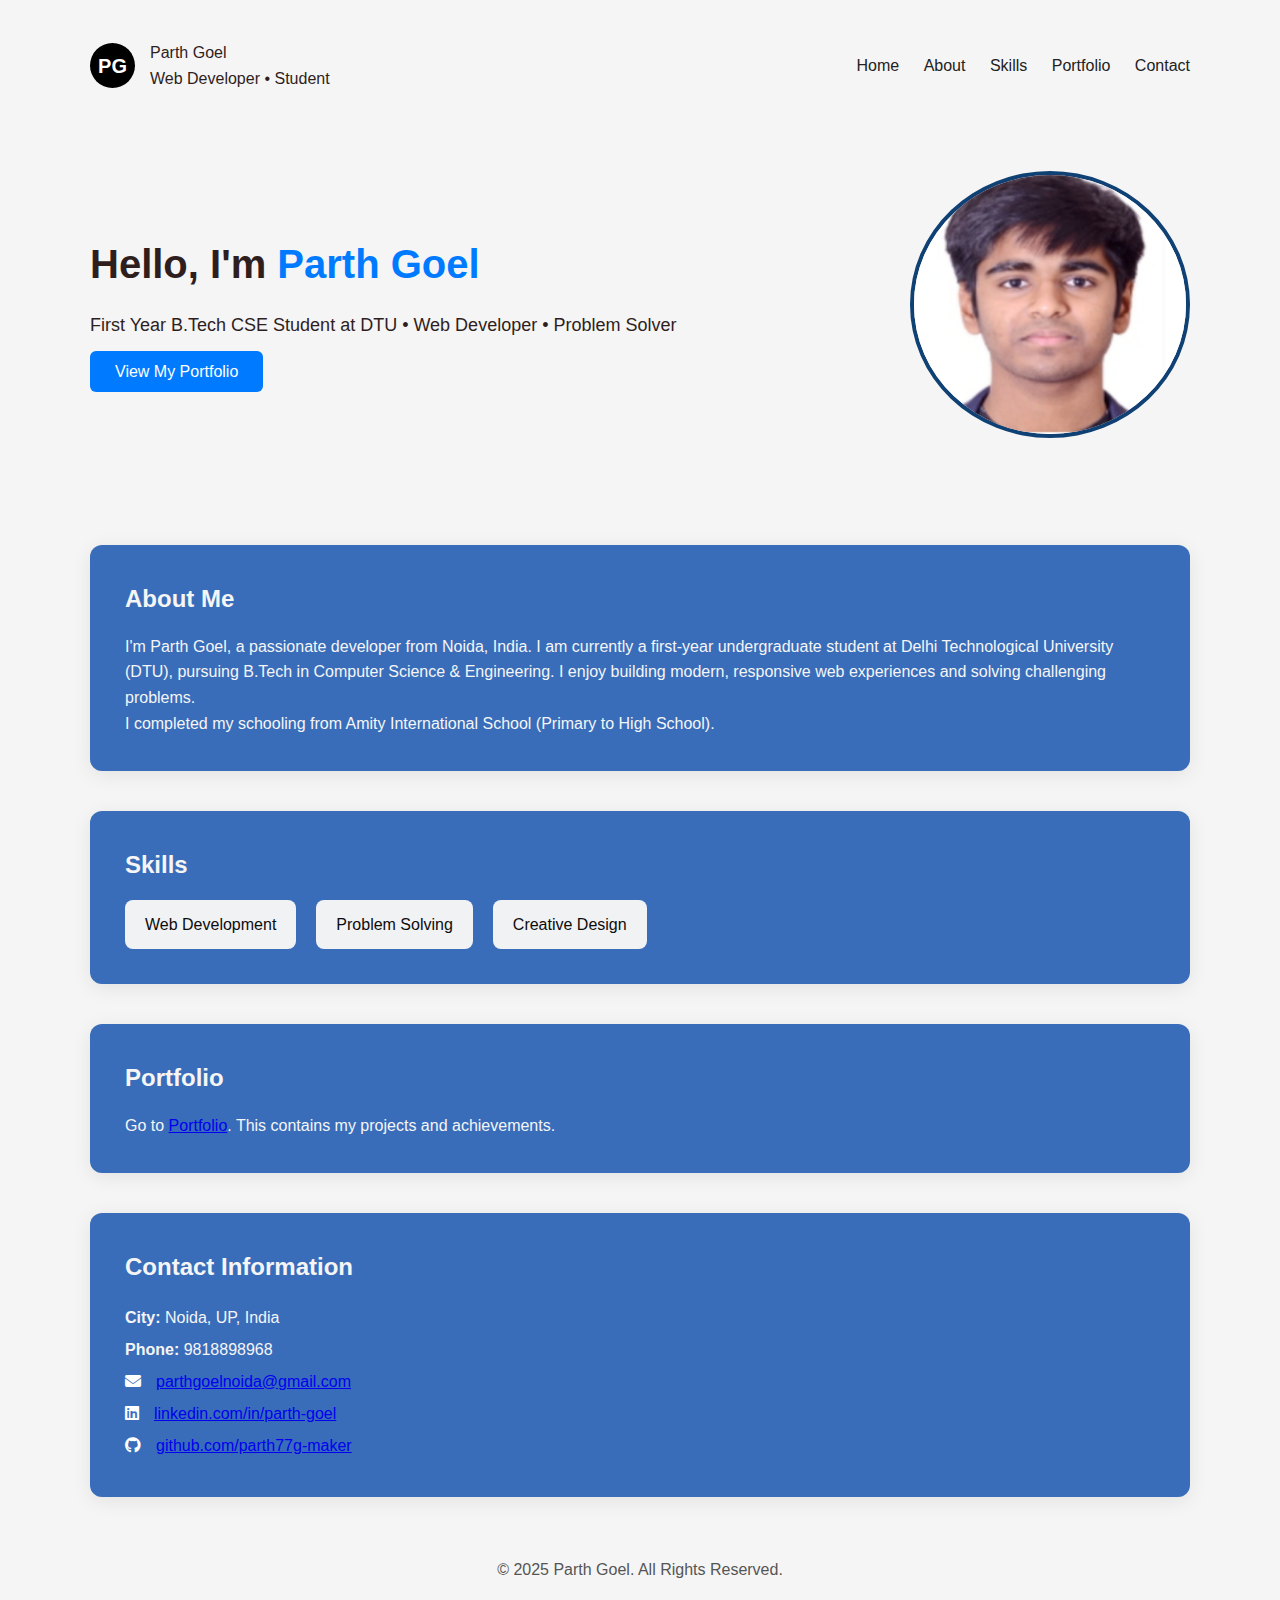
<file: index.html>
<!DOCTYPE html>
<html lang="en">
<head>
<meta charset="UTF-8" />
<meta name="viewport" content="width=device-width, initial-scale=1.0" />
<title>Parth Goel - Portfolio</title>
<link rel="stylesheet" href="style.css" />

<!-- Font Awesome CDN for Icons -->
<link rel="stylesheet" href="https://cdnjs.cloudflare.com/ajax/libs/font-awesome/6.5.0/css/all.min.css" integrity="" crossorigin="anonymous" />
</head>

<body>
<div class="page">
  <header class="site-header" data-animate="fade">
    <div class="brand">
      <div class="logo">PG</div>
      <div class="brand-meta">
        <div class="name">Parth Goel</div>
        <div class="muted small">Web Developer • Student</div>
      </div>
    </div>
    <nav class="nav">
      <a href="#home">Home</a>
      <a href="#about">About</a>
      <a href="#skills">Skills</a>
      <a href="#portfolio">Portfolio</a>
      <a href="#contact">Contact</a>
    </nav>
  </header>

  <section id="home" class="hero" data-animate="slide-up">
    <div class="hero-left">
      <h1>Hello, I'm <span class="accent">Parth Goel</span></h1>
      <p class="lead">First Year B.Tech CSE Student at DTU • Web Developer • Problem Solver</p>
      <a class="btn" href="portfolioabout.html">View My Portfolio</a>
    </div>
    <div class="hero-right">
      <img src="profile.jpg" alt="Parth Goel" class="profile-img" />
    </div>
  </section>

  <section id="about" class="card" data-animate="fade">
    <h2>About Me</h2>
    <p>I'm Parth Goel, a passionate developer from Noida, India. I am currently a first-year undergraduate student at Delhi Technological University (DTU), pursuing B.Tech in Computer Science & Engineering. I enjoy building modern, responsive web experiences and solving challenging problems.</p>
    <p>I completed my schooling from Amity International School (Primary to High School).</p>
  </section>

  <section id="skills" class="card" data-animate="slide-up">
    <h2>Skills</h2>
    <div class="skills-list">
      <div class="skill">Web Development</div>
      <div class="skill">Problem Solving</div>
      <div class="skill">Creative Design</div>
    </div>
  </section>

  <section id="portfolio" class="card" data-animate="fade">
    <h2>Portfolio</h2>
    <div>Go to <a href="portfolioindex.html">Portfolio</a>. This contains my projects and achievements.</div>
  </section>

  <section id="contact" class="card" data-animate="slide-up">
    <h2>Contact Information</h2>
    <ul class="contact-list">

      <li><strong>City:</strong> Noida, UP, India</li>

      <li><strong>Phone:</strong> 9818898968</li>

      <li>
        <a href="https://mail.google.com/mail/?view=cm&fs=1&to=parthgoelnoida@gmail.com" target="_blank">
          <i class="fa-solid fa-envelope"></i>parthgoelnoida@gmail.com
        </a>
      </li>
      
      <li>
        <a href="https://www.linkedin.com/in/parth-goel-87b69933b/" target="_blank">
          <i class="fa-brands fa-linkedin"></i>linkedin.com/in/parth-goel
        </a>
      </li>

      <li>
        <a href="https://github.com/parth77g-maker" target="_blank">
          <i class="fa-brands fa-github"></i>github.com/parth77g-maker
        </a>
      </li>

    </ul>
  </section>

  <footer class="site-footer" data-animate="fade">
    © 2025 Parth Goel. All Rights Reserved.
  </footer>
</div>
</body>
</html>
</file>
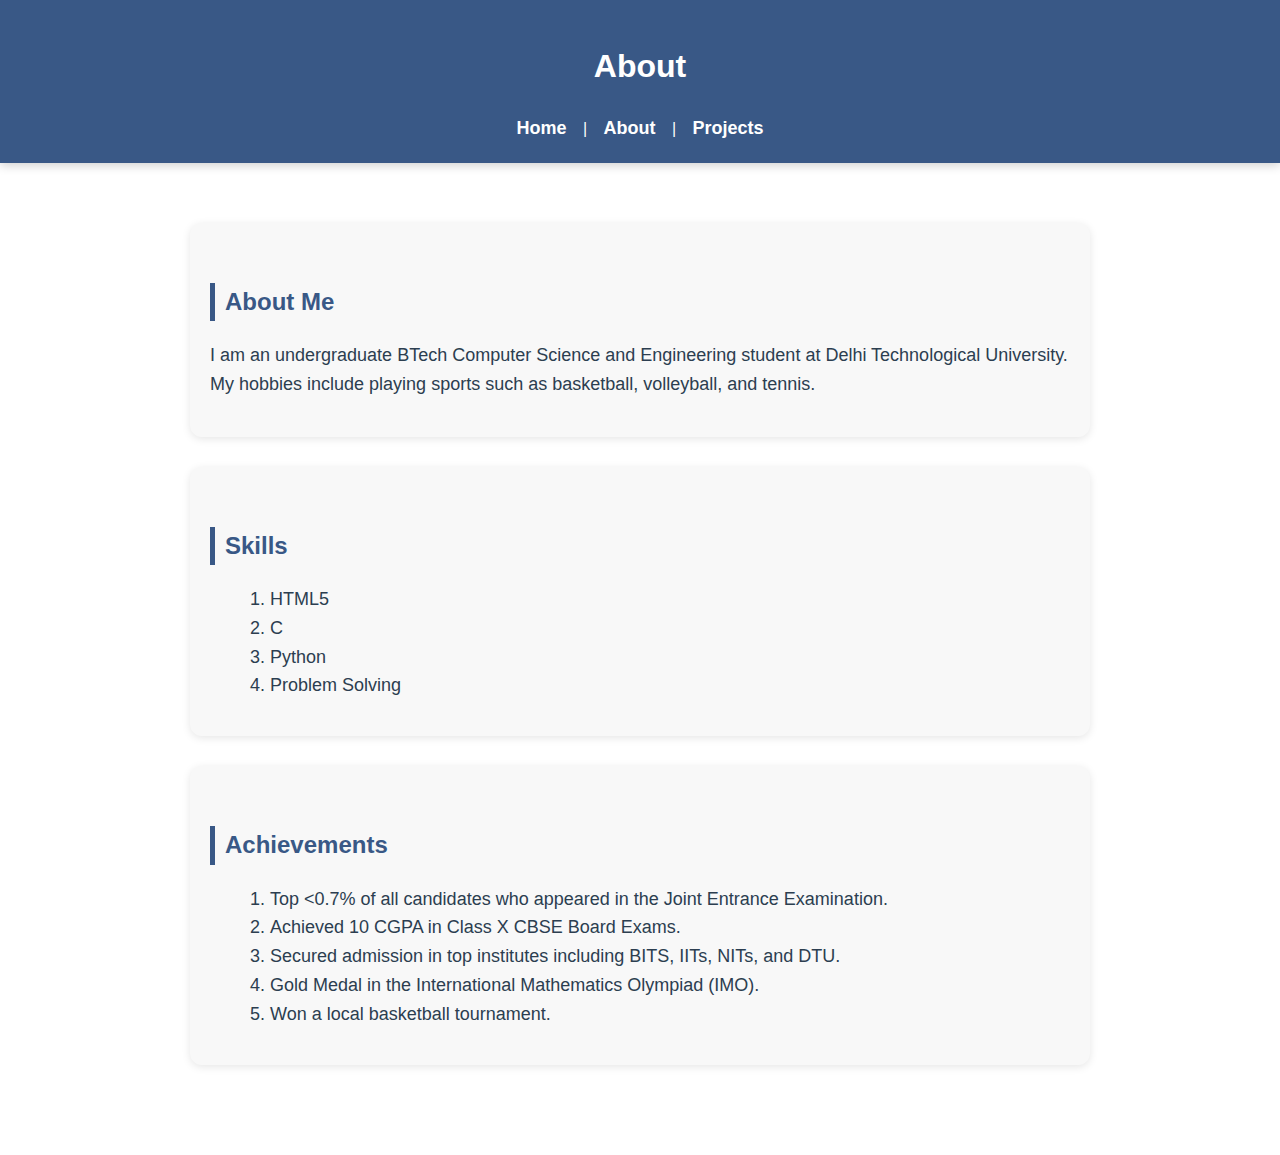
<file: portfolioabout.html>
<!DOCTYPE html>
<html lang="en">
<head>
<meta charset="UTF-8">
<meta name="viewport" content="width=device-width, initial-scale=1.0">
<title>About Me</title>

<!-- CSS Styling -->
<style>
    body {
        background-color: white;
        margin: 0;
        font-family: Arial, sans-serif;
        color: #2c3e50;
        line-height: 1.6;
    }

    header {
        background: #395886;
        color: white;
        padding: 20px 0;
        text-align: center;
        box-shadow: 0 2px 10px rgba(0,0,0,0.2);
    }

    nav a {
        color: white;
        margin: 0 12px;
        text-decoration: none;
        font-weight: bold;
        font-size: 18px;
        transition: 0.3s;
    }
    nav a:hover {
        color: #e2eaff;
    }

    main {
        max-width: 900px;
        margin: 40px auto;
        padding: 20px;
    }

    h2 {
        color: #395886;
        border-left: 5px solid #395886;
        padding-left: 10px;
        margin-top: 40px;
    }

    p, li {
        font-size: 18px;
    }

    section {
        margin-bottom: 30px;
        background: #f8f8f8;
        padding: 20px;
        border-radius: 12px;
        box-shadow: 0 2px 8px rgba(0,0,0,0.1);
    }

    ol {
        margin-left: 20px;
    }

</style>

</head>
<body>

<header>
    <h1>About</h1>
    <nav>
        <a href="index.html">Home</a> |
        <a href="portfolioabout.html">About</a> |
        <a href="portfolioproject.html">Projects</a>
    </nav>
</header>

<main>

<section>
    <h2>About Me</h2>
    <p>
        I am an undergraduate BTech Computer Science and Engineering student at Delhi Technological University. 
        My hobbies include playing sports such as basketball, volleyball, and tennis.
    </p>
</section>

<section>
    <h2>Skills</h2>
    <ol>
        <li>HTML5</li>
        <li>C</li>
        <li>Python</li>
        <li>Problem Solving</li>
    </ol>
</section>

<section>
    <h2>Achievements</h2>
    <ol>
        <li>
            Top &lt;0.7% of all candidates who appeared in the Joint Entrance Examination.
        </li>
        <li>Achieved 10 CGPA in Class X CBSE Board Exams.</li>
        <li>
            Secured admission in top institutes including BITS, IITs, NITs, and DTU.
        </li>
        <li>Gold Medal in the International Mathematics Olympiad (IMO).</li>
        <li>Won a local basketball tournament.</li>
    </ol>
</section>

</main>

</body>
</html>
</file>
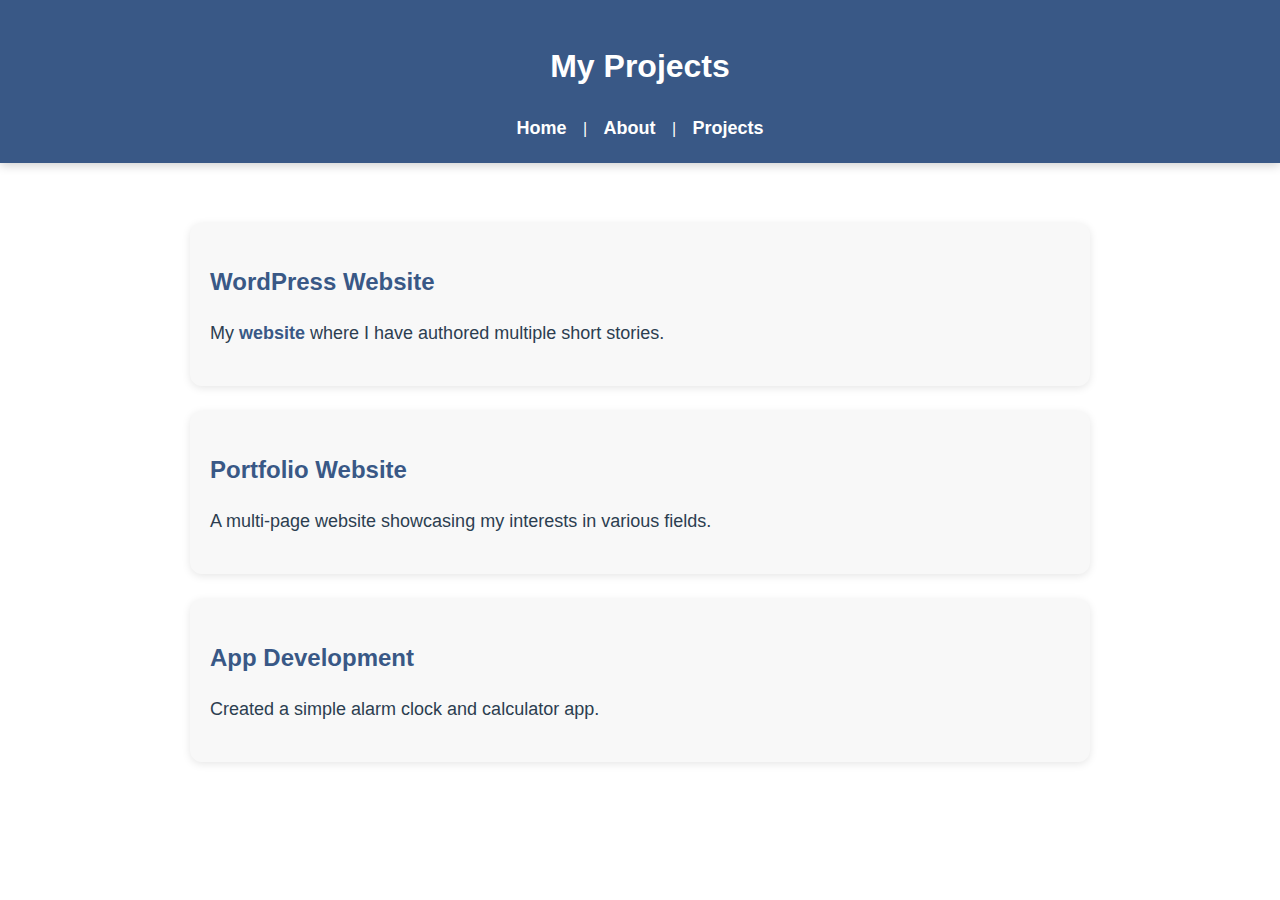
<file: portfolioproject.html>
<!DOCTYPE html>
<html lang="en">
<head>
<meta charset="UTF-8">
<meta name="viewport" content="width=device-width, initial-scale=1.0">
<title>My Projects</title>

<!-- CSS Styling -->
<style>
    body {
        background-color: white;
        margin: 0;
        font-family: Arial, sans-serif;
        color: #2c3e50;
        line-height: 1.6;
    }

    header {
        background: #395886;
        color: white;
        padding: 20px 0;
        text-align: center;
        box-shadow: 0 2px 10px rgba(0,0,0,0.2);
    }

    nav a {
        color: white;
        margin: 0 12px;
        text-decoration: none;
        font-weight: bold;
        font-size: 18px;
        transition: 0.3s;
    }
    nav a:hover {
        color: #e2eaff;
    }

    main {
        max-width: 900px;
        margin: 40px auto;
        padding: 20px;
    }

    h2 {
        color: #395886;
        margin-bottom: 10px;
    }

    article {
        background: #f8f8f8;
        padding: 20px;
        border-radius: 12px;
        margin-bottom: 25px;
        box-shadow: 0 2px 8px rgba(0,0,0,0.1);
    }

    article p {
        font-size: 18px;
    }

    a {
        color: #395886;
        font-weight: bold;
        text-decoration: none;
    }
    a:hover {
        text-decoration: underline;
    }
</style>

</head>
<body>

<header>
    <h1>My Projects</h1>
    <nav>
        <a href="index.html">Home</a> |
        <a href="portfolioabout.html">About</a> |
        <a href="portfolioproject.html">Projects</a>
    </nav>
</header>

<main>

<article>
    <h2>WordPress Website</h2>
    <p>
        My 
        <a href="https://parthgoelnoida.wordpress.com/" target="_blank">website</a>
        where I have authored multiple short stories.
    </p>
</article>

<article>
    <h2>Portfolio Website</h2>
    <p>
        A multi-page website showcasing my interests in various fields.
    </p>
</article>

<article>
    <h2>App Development</h2>
    <p>
        Created a simple alarm clock and calculator app.
    </p>
</article>

</main>

</body>
</html>
</file>
<file: style.css>
/* RESET */
* {
  margin: 0;
  padding: 0;
  box-sizing: border-box;
  font-family: "Poppins", sans-serif;
}

body {
  background: #f5f5f5;
  color: #2f1e1e;
  line-height: 1.6;
}

.page {
  width: 90%;
  max-width: 1100px;
  margin: auto;
  padding: 20px 0;
}

/* HEADER */
.site-header {
  display: flex;
  justify-content: space-between;
  align-items: center;
  padding: 20px 0;
}

.brand {
  display: flex;
  align-items: center;
  gap: 15px;
}

.fa-brands,.fa-solid{
  color: #ffffff;
  padding-right: 15px;
}


.logo {
  width: 45px;
  height: 45px;
  background: black;
  color: white;
  border-radius: 50%;
  display: flex;
  justify-content: center;
  align-items: center;
  font-weight: bold;
  font-size: 20px;
}

.nav a {
  margin-left: 20px;
  text-decoration: none;
  color: #222;
  font-weight: 500;
}

.nav a:hover {
  color: #007bff;
}

/* HERO SECTION */
.hero {
  display: flex;
  justify-content: space-between;
  align-items: center;
  padding: 60px 0;
}

.hero-left {
  max-width: 600px;
}

.hero h1 {
  font-size: 40px;
  margin-bottom: 15px;
}

.accent {
  color: #007bff;
}

.lead {
  font-size: 18px;
  margin-bottom: 20px;
}

.btn {
  background: #007bff;
  color: white;
  padding: 12px 25px;
  text-decoration: none;
  border-radius: 6px;
  font-size: 16px;
}

.profile-img {
  width: 280px;
  border-radius: 50%;
  border: 4px solid #104174;
}

/* CARD SECTIONS */
.card {
  background: #396dba;
  color: whitesmoke;
  padding: 35px;
  margin: 40px 0;
  border-radius: 12px;
  box-shadow: 0px 4px 20px rgba(0,0,0,0.08);
}

.card h2 {
  margin-bottom: 15px;
}

/* SKILLS */
.skills-list {
  display: flex;
  gap: 20px;
}

.skill {
  padding: 12px 20px;
  background: #f1f2f4;
  color: rgb(13, 12, 12);
  border-radius: 8px;
  font-weight: 500;
}

/* CONTACT */
.contact-list {
  list-style: none;
  line-height: 2;
}

/* FOOTER */
.site-footer {
  text-align: center;
  margin-top: 40px;
  padding: 20px 0;
  color: #555;
}
</file>
